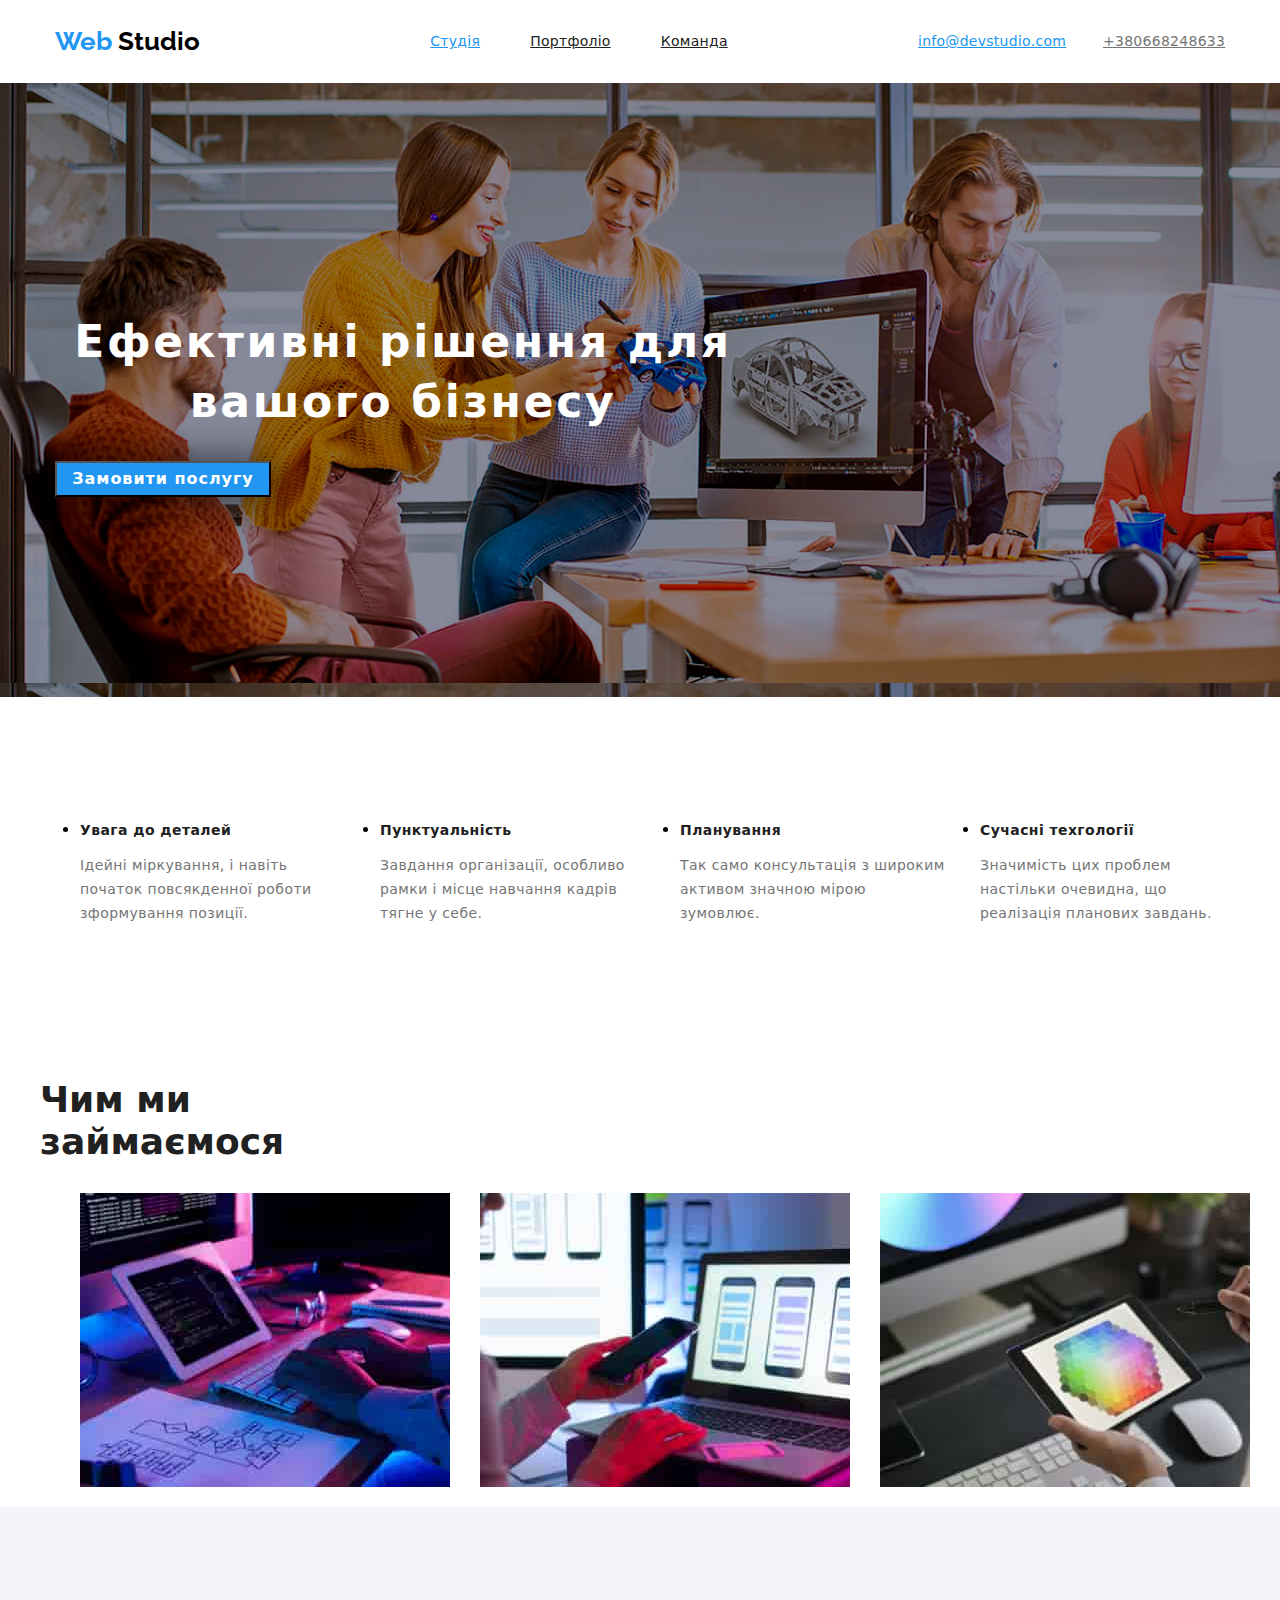
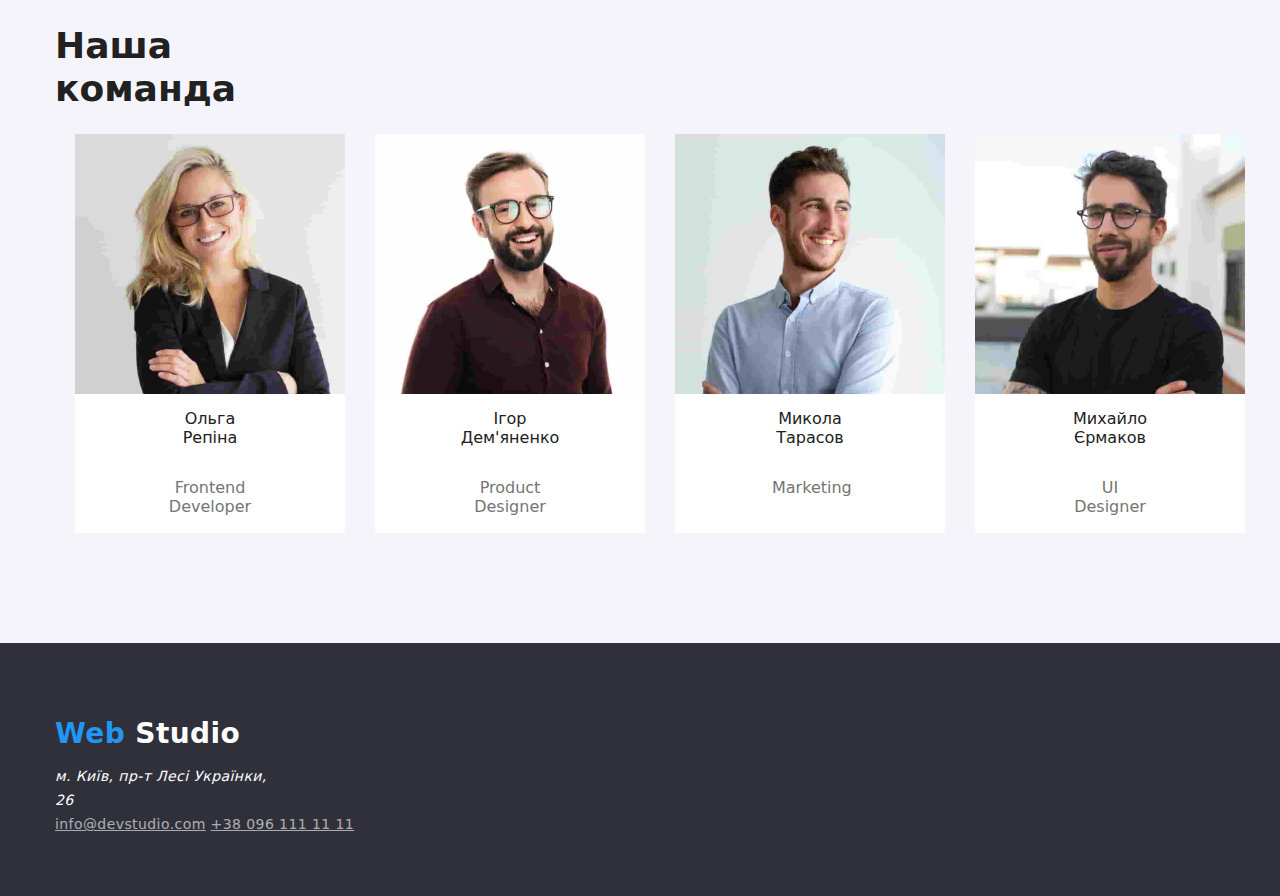
<file: index.html>
<!DOCTYPE html>
<html lang="en">
<head>
    <meta charset="UTF-8">
    <meta name="viewport" content="width=device-width, initial-scale=1.0">
    <title>Webstudio</title>
    <link rel="stylesheet" href="style.css">
    <link rel="stylesheet" href="https://cdnjs.cloudflare.com/ajax/libs/modern-normalize/1.0.0/modern-normalize.min.css"/>

    <link rel="preconnect" href="https://fonts.googleapis.com">
    <link rel="preconnect" href="https://fonts.gstatic.com" crossorigin>
    <link href="https://fonts.googleapis.com/css2?family=Raleway:ital,wght@0,100..900;1,100..900&display=swap" rel="stylesheet">
    <!--font-family: "Raleway", sans-serif;-->
    <link rel="preconnect" href="https://fonts.googleapis.com">
    <link rel="preconnect" href="https://fonts.gstatic.com" crossorigin>
    <link href="https://fonts.googleapis.com/css2?family=Roboto:ital,wght@0,100;0,300;0,400;0,500;0,700;0,900;1,100;1,300;1,400;1,500;1,700;1,900&display=swap" rel="stylesheet">
    <!-- font-family: "Roboto", sans-serif;-->
</head>
<body>


    <header class="header container">
     <p class="header__text">
        <span class="header__logo1">Web</span>
        <span class="header__logo2">Studio</span>
     </p>
      <nav class="nav">
        <ul class="header__list">
        <li class="nav__item">
          <a href="#main" class="nav__link1">Студія</a>
        </li>
        <li class="nav__item">
          <a href="#about" class="nav__link2">Портфоліо</a>
        </li>
        <li class="nav__item">
          <a href="#people" class="nav__link3">Команда</a>
        </li>
        </ul>
         </nav>
      <div class="header__div">
        <a href="mailto:info@devstudio.com" class="nav__link4">info@devstudio.com</a>
        <a href="tel:+380668248633" class="nav__link5">+380668248633</a>
      </div>  
    </header>
    
    
    <main class="webstudio-main">
       
      <section class="business">
        <div class="container business__div">
            <h1 class="business__title">Ефективні рішення для вашого бізнесу</h1>
            <button type="button" class="business__title__button">Замовити послугу</button>
        </div>  
       </section>
        
       <section class="about container">
            <ul class="about__list">
                <li class="about__item1">
                  <h3 class="about__title">Увага до деталей</h3>
                  <p class="about__title1__text1 text">Ідейні міркування, і навіть початок повсякденної роботи зформування позиції.</p>
                </li>
                <li class="about__item2">
                  <h3 class="about__title">Пунктуальність</h3>
                  <p class="about__title2__text2 text">Завдання організації, особливо рамки і місце навчання кадрів тягне у себе.</p>
                </li>
                <li class="about__item3">
                  <h3 class="about__title">Планування</h3>
                  <p class="about__title3__text3 text">Так само консультація з широким активом значною мірою зумовлює.</p>
                </li>
                <li class="about__item4">
                  <h3 class="about__title">Сучасні техгології</h3>
                  <p class="about__title4__text4 text">Значимість цих проблем настільки очевидна, що реалізація планових завдань.</p>
                </li>
            </ul>
        </section>
           
        <section class="section container">
              <h2 class="section__title">Чим ми займаємося</h2>
              <ul class="section__list">
                <li class="section__list__item">
                  <img class="section__image" src="images/img1.jpg" alt="фото комп'ютера і хлопця" />
                </li>
                <li class="section__list__item">
                  <img class="section__image" src="images/img2.jpg" alt="фото дизайнера" />
                </li>
                <li class="section__list__item">
                  <img class="section__image" src="images/img3.jpg" alt="фото маркетинга" />
                </li>
              </ul>
            </section>
            
            <section class="people">
              <div class="container">
              <h1 class="people__title">Наша команда</h1>
              <ul class="people__list">
                <li class="people__item">
                  <img class="people__image" src="images/img5.jpg" alt="Фото дівчини" width="150"/>
                  <p class="people__item1__text1 gav">Ольга Репіна</p>
                  <p class="people__item1__text2 miau">Frontend Developer</p>
                </li>
                <li class="people__item">
                  <img class="people__image" src="images/img4.jpg" alt="Фото чоловіка" width="150"/>
                  <p class="people__item2__text1 gav">Ігор Дем'яненко</p>
                  <p class="people__item2__text2 miau">Product Designer</p>
                </li>
                <li class="people__item">
                  <img class="people__image" src="images/img6.jpg" alt="Фото чоловіка" width="150"/>
                  <p class="people__item3__text1 gav">Микола Тарасов</p>
                  <p class="people__item3__text2 miau">Marketing</p>
                </li>
                <li class="people__item">
                  <img class="people__image" src="images/img7.jpg" alt="Фото чоловіка" width="150"/>
                  <p class="people__item4__text1 gav">Михайло Єрмаков</p>
                  <p class="people__item4__text2 miau">UI Designer</p>
                </li>
              </ul>
            </div>
        </section>
      </main>
    
    
      <footer class="footer">
      <div class="container">
        <h1>
          <span class="footer__title1">Web</span>
          <span class="footer__title2">Studio</span>
        </h1>
        <address class="footer__address">м. Київ, пр-т Лесі Українки, 26</address>
        <nav class="footer__nav">
          <a class="footer__link1" href="mailto:info@devstudio.com">info@devstudio.com</a>
          <a class="footer__link2" href="+380961111111">+38 096 111 11 11</a>
        </nav>
      </div>
    </footer>
</body>
</html>
</file>
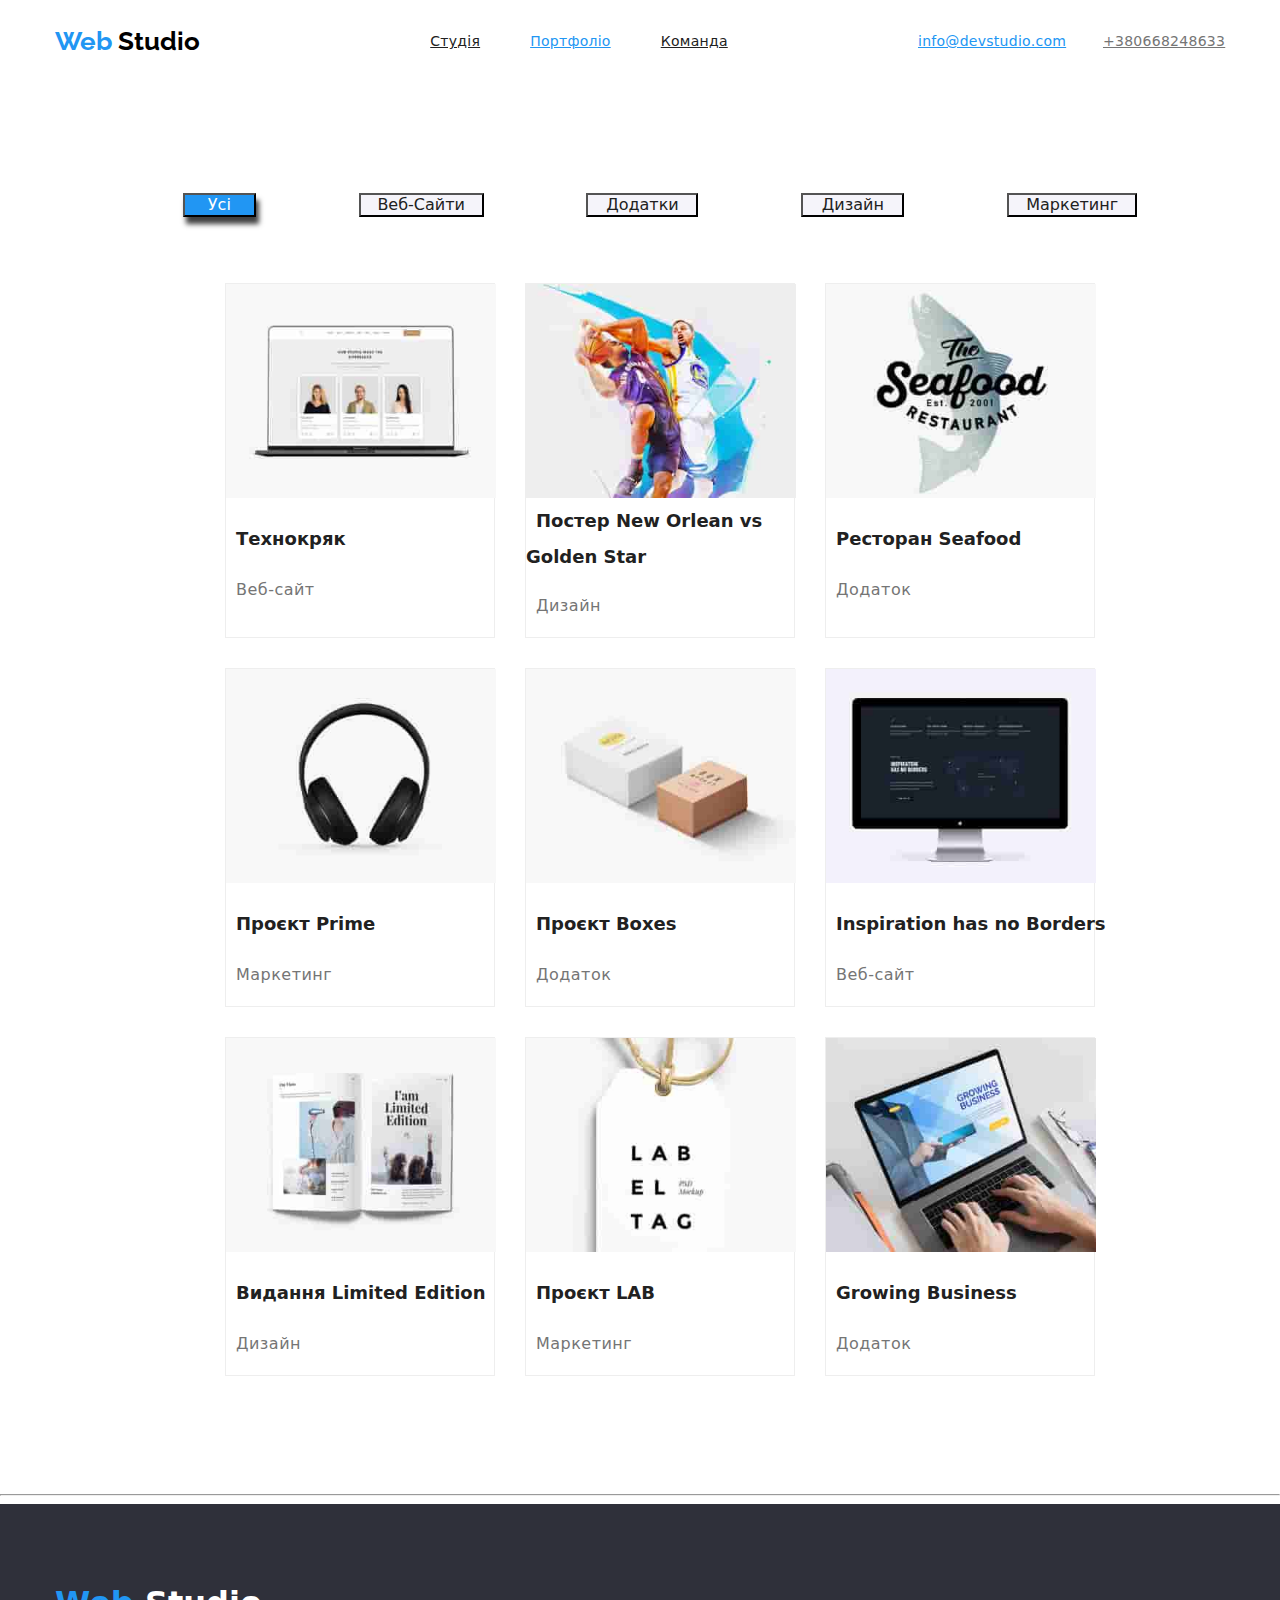
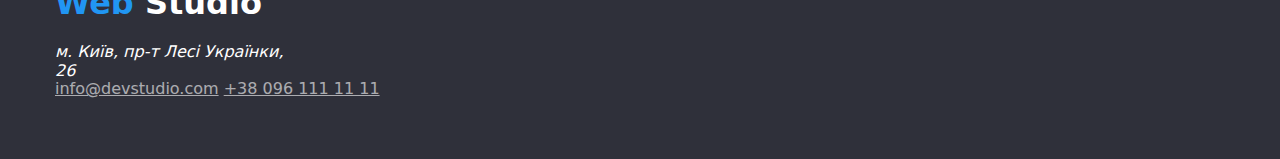
<file: index2.html>
<!DOCTYPE html>
<html lang="en">
  <head>
    <meta charset="UTF-8" />
    <meta name="viewport" content="width=device-width, initial-scale=1.0" />
    <title>Portfolio</title>
    <link rel="preconnect" href="https://fonts.googleapis.com" />
    <link rel="preconnect" href="https://fonts.gstatic.com" crossorigin />
    <link href="https://fonts.googleapis.com/css2?family=Raleway:ital,wght@0,100..900;1,100..900&display=swap" rel="stylesheet"/>
    <link rel="preconnect" href="https://fonts.googleapis.com" />
    <link rel="preconnect" href="https://fonts.gstatic.com" crossorigin />
    <link href="https://fonts.googleapis.com/css2?family=Raleway:ital,wght@0,100..900;1,100..900&family=Roboto:ital,wght@0,100;0,300;0,400;0,500;0,700;0,900;1,100;1,300;1,400;1,500;1,700;1,900&display=swap" rel="stylesheet"/>
    <link rel="stylesheet" href="style2.css" />
    <link rel="stylesheet" href="https://cdnjs.cloudflare.com/ajax/libs/modern-normalize/1.0.0/modern-normalize.min.css"/>
  </head>
  <body>

    <header class="header container">
      <p class="header__text">
         <span class="header__logo1">Web</span>
         <span class="header__logo2">Studio</span>
      </p>
       <nav class="nav">
         <ul class="header__list">
         <li class="nav__item">
           <a href="#main" class="nav__link1">Студія</a>
         </li>
         <li class="nav__item">
           <a href="#about" class="nav__link2">Портфоліо</a>
         </li>
         <li class="nav__item">
           <a href="#people" class="nav__link3">Команда</a>
         </li>
         </ul>
          </nav>
       <div class="header__div">
         <a href="mailto:info@devstudio.com" class="nav__link4">info@devstudio.com</a>
         <a href="tel:+380668248633" class="nav__link5">+380668248633</a>
       </div>  
     </header>


    <main class="portfolio">

      <section class="button container">
        <ul class="button__list">
          <li class="portfolio__item">
            <button type="button" class="portfolio__button1">Усі</button>
          </li>
          <li class="portfolio__item">
            <button type="button" class="portfolio__button2">Веб-Сайти</button>
          </li>
          <li class="portfolio__item">
            <button type="button" class="portfolio__button3">Додатки</button>
          </li>
          <li class="portfolio__item">
            <button type="button" class="portfolio__button4">Дизайн</button>
          </li>
          <li class="portfolio__item">
            <button type="button" class="portfolio__button5">Маркетинг</button>
          </li>
        </ul>
      </section>

      <section class="images container">
        <ul class="images__list">
          <li class="images__item">
            <img class="images__item__img" src="images-portfolio/img1.jpg" alt="img" width="150" />
            <p class="images__item__text1">Технокряк</p>
            <p class="images__item__text2">Веб-сайт</p>
          </li>
          <li class="images__item">
            <img class="images__item__img" src="images-portfolio/img2.jpg" alt="img" width="150" />
            <p class="images__item__text1 gav">Постер New Orlean vs Golden Star</p>
            <p class="images__item__text2">Дизайн</p>
          </li>
          <li class="images__item">
            <img class="images__item__img" src="images-portfolio/img3.jpg" alt="img" width="150"/>
            <p class="images__item__text1">Ресторан Seafood</p>
            <p class="images__item__text2">Додаток</p>
          </li>
          <li class="images__item">
            <img class="images__item__img" src="images-portfolio/img4.jpg" alt="img" width="150" />
            <p class="images__item__text1">Проєкт Prime</p>
            <p class="images__item__text2">Маркетинг</p>
          </li>
          <li class="images__item">
            <img class="images__item__img" src="images-portfolio/img5.jpg" alt="img" width="150" />
            <p class="images__item__text1">Проєкт Boxes</p>
            <p class="images__item__text2">Додаток</p>
          </li>
          <li class="images__item">
            <img class="images__item__img" src="images-portfolio/img6.jpg" alt="img" width="150"/>
            <p class="images__item__text1">Inspiration has no Borders</p>
            <p class="images__item__text2">Веб-сайт</p>
          </li>
          <li class="images__item">
            <img class="images__item__img" src="images-portfolio/img7.jpg" alt="img" width="150"/>
            <p class="images__item__text1">Видання Limited Edition</p>
            <p class="images__item__text2">Дизайн</p>
          </li>
          <li class="images__item">
            <img class="images__item__img" src="images-portfolio/img8.jpg" alt="img" width="150"/>
            <p class="images__item__text1">Проєкт LAB</p>
            <p class="images__item__text2">Маркетинг</p>
          </li>
          <li class="images__item">
            <img class="images__item__img" src="images-portfolio/img9.jpg" alt="img" width="150"/>
            <p class="images__item__text1">Growing Business</p>
            <p class="images__item__text2">Додаток</p>
          </li>
        </ul>
      </section>
    </main>

    <hr />
    <footer class="footer">
      <div class="container">
        <h1>
          <span class="footer__title1">Web</span>
          <span class="footer__title2">Studio</span>
        </h1>
        <address class="footer__address">м. Київ, пр-т Лесі Українки, 26</address>
        <nav>
          <a class="footer__link1" href="mailto:info@devstudio.com">info@devstudio.com</a>
          <a class="footer__link2" href="+380961111111">+38 096 111 11 11</a>
        </nav>
      </div>
    </footer>
  </body>
</html>
</file>
<file: style.css>
.container {
  width: 1200px;
  padding: 0 15px;
  margin: 0 auto;
}

* {
  box-sizing: border-box;
}

:root {
  --black: #000000;
  --sweet-black: #212121;
  --white: #ffffff;
  --blue: #2196f3;
  --gray: #757575;
  --dark-gray: #2f303a;
  --people-white: #f5f4fa;
}

body {
  font-family: "Roboto", sans-serif;
}

.header {
  color: var(--white);
  display: flex;
  align-items: center;
  justify-content: space-between;
}

.header__text {
  font-family: "Raleway", sans-serif;
  width: 145px;
  font-weight: 700;
  font-size: 26px;
  line-height: 30.52px;
  letter-spacing: 3%;
}

.header__logo1 {
  color: var(--blue);
}

.header__logo2 {
  color: var(--black);
}

.header__list {
  display: flex;
  gap: 50px;
  font-size: 14px;
  font-weight: 500;
  line-height: 16.41px;
  letter-spacing: 0.02em;
}

.nav__link1 {
  width: 45px;
  color: var(--blue);
}

.nav__link2 {
  width: 72px;
  color: var(--sweet-black);
}

.nav__link3 {
  width: 64px;
  color: var(--sweet-black);
}

.header__div {
  display: flex;
  gap: 50px;
  font-size: 14px;
  font-weight: 500;
  line-height: 16.41px;
  letter-spacing: 0.02em;
}

.nav__link4 {
  width: 135px;
  color: var(--blue);
}

.nav__link5 {
  width: 122px;
  color: var(--gray);
}

.business {
  background-image: url(images/Img.png);
  padding: 200px 0px;
  display: flex;
}

.business__title {
  width: 696px;
  font-size: 44px;
  font-weight: 900;
  line-height: 60px;
  letter-spacing: 0.06em;
  color: var(--white);
  text-align: center;
}

.business__title__button {
  box-shadow: -4px 1px 41px 0px rgba(0, 0, 0, 0.75);
  background-color: var(--blue);
  color: var(--white);
  width: 216px;
  font-size: 16px;
  font-weight: 700;
  line-height: 30px;
  letter-spacing: 0.06em;
  justify-content: center;
}

.about {
  padding: 94px 0 0 0;
}

.about__list {
  display: flex;
  gap: 30px;
  justify-content: space-evenly;
}

.about__title {
  color: var(--sweet-black);
  width: 270px;
  font-size: 14px;
  font-weight: 700;
  line-height: 16.41px;
  letter-spacing: 0.03em;
  text-align: left;
}

.about__item1::before {
  display: inline;
  list-style-type: none;
  content: "";
  background-image: url(images/about1.png);
}

.about__item2::before {
  display: inline;
  list-style-type: none;
  content: "";
  background-image: url(images/about2.png);
}

.about__item3::before {
  display: inline;
  list-style-type: none;
  content: "";
  background-image: url(images/about3.png);
}

.about__item4::before {
  display: inline;
  width: 270px;
  height: 120px;
  list-style-type: none;
  content: "";
  background-image: url(images/about4.png);
}

.text {
  width: 270px;
  font-size: 14px;
  font-weight: 400;
  line-height: 24px;
  letter-spacing: 0.03em;
  color: var(--gray);
}

.section {
  padding: 94px 0 0 0;
}

.section__title {
  width: 366px;
  font-size: 36px;
  font-weight: 700;
  line-height: 42.19px;
  color: var(--sweet-black);
}

.section__list {
  display: flex;
  justify-content: space-between;
  gap: 30px;
}

.section__list__item {
  list-style-type: none;
}

.people {
  background-color: var(--people-white);
  padding: 94px 0;
}

.people__title {
  color: var(--sweet-black);
  width: 264px;
  font-size: 36px;
  font-weight: 700;
  line-height: 42.19px;
}

.people__list {
  display: flex;
  justify-content: center;
  gap: 30px;
}

.people__item {
  list-style-type: none;
  display: flex;
  flex-direction: column;
  align-items: center;
  background-color: var(--white);
}

.people__image {
  width: 270px;
}

.gav {
  font-size: 16px;
  font-weight: 500;
  line-height: 18.75px;
  color: var(--sweet-black);
  text-align: center;
}

.people__item1__text1 {
  width: 104px;
}

.people__item2__text1 {
  width: 129px;
}

.people__item3__text1 {
  width: 130px;
}

.people__item4__text1 {
  width: 145px;
}

.miau {
  font-size: 16px;
  font-weight: 400;
  line-height: 18.75px;
  text-align: center;
  color: var(--gray);
}

.people__item1__text2 {
  width: 147px;
}

.people__item2__text2 {
  width: 130px;
}

.people__item3__text2 {
  width: 76px;
}

.people__item4__text2 {
  width: 87px;
}

.footer {
  padding: 60px 0;
  background-color: var(--dark-gray);
  font-size: 14px;
  font-weight: 400;
  line-height: 24px;
  letter-spacing: 0.03em;
}

.footer__text {
  font-family: "Raleway", sans-serif;
  width: 145px;
  font-weight: 700;
  font-size: 26px;
  line-height: 30.52px;
  letter-spacing: 3%;
  height: 21px;
}

.footer__title1 {
  color: var(--blue);
}

.footer__title2 {
  color: var(--white);
}

.footer__address {
  width: 231px;
  color: var(--white);
}

.footer__link1 {
  width: 136px;
  color: var(--white);
  opacity: 60%;
}

.footer__link2 {
  width: 231px;
  color: var(--white);
  opacity: 60%;
}
</file>
<file: style2.css>
.container {
  width: 1200px;
  padding: 0 15px;
  margin: 0 auto;
}

:root {
  --black: #000000;
  --sweet-black: #212121;
  --blue: #2196f3;
  --white: #ffffff;
  --sweet-gray: #f5f4fa;
  --gray: #757575;
  --background-gray: #2f303a;
  --borders: #eeeeee;
}

body {
  font-family: "Roboto", sans-serif;
}

.header {
  color: var(--white);
  display: flex;
  align-items: center;
  justify-content: space-between;
}

.header__text {
  font-family: "Raleway", sans-serif;
  width: 145px;
  font-weight: 700;
  font-size: 26px;
  line-height: 30.52px;
  letter-spacing: 3%;
}

.header__logo1 {
  color: var(--blue);
}

.header__logo2 {
  color: var(--black);
}

.header__list {
  display: flex;
  gap: 50px;
  font-size: 14px;
  font-weight: 500;
  line-height: 16.41px;
  letter-spacing: 0.02em;
}

.nav__link1 {
  width: 45px;
  color: var(--sweet-black);
}

.nav__link2 {
  width: 72px;
  color: var(--blue);
}

.nav__link3 {
  width: 64px;
  color: var(--sweet-black);
}

.header__div {
  display: flex;
  gap: 50px;
  font-size: 14px;
  font-weight: 500;
  line-height: 16.41px;
  letter-spacing: 0.02em;
}

.nav__link4 {
  width: 135px;
  color: var(--blue);
}

.nav__link5 {
  width: 122px;
  color: var(--gray);
}

.button {
  padding: 94px 0 34px;
}

.button__list {
  display: flex;
  justify-content: space-evenly;
}

.portfolio__item {
  list-style-type: none;
}

.portfolio__button1 {
  background-color: var(--blue);
  color: var(--white);
  box-shadow: 3px 7px 5px 0px rgba(0,0,0,0.75);
  width: 73px;
}

.portfolio__button2 {
  background-color: var(--sweet-gray);
  color: var(--sweet-black);
  width: 125px;
}

.portfolio__button3 {
  background-color: var(--sweet-gray);
  color: var(--sweet-black);
  width: 112px;
}

.portfolio__button4 {
  background-color: var(--sweet-gray);
  color: var(--sweet-black);
  width: 103px;
}

.portfolio__button5 {
  background-color: var(--sweet-gray);
  color: var(--sweet-black);
  width: 130px;
}

.images {
  padding: 0 0 94px;
}

.images__list {
  display: flex;
  flex-wrap: wrap;
  justify-content: center;
  gap: 30px;
}

.images__item {
  border: 1px solid var(--borders);
  flex-basis: calc((100%-60px) / 3);
  list-style-type: none;
  width: 270px;
}

.images__item__img {
  width: 270px;
}

.images__item__text1 {
  width: 322px;
  font-size: 18px;
  font-weight: 700;
  line-height: 36px;
  padding-left: 10px;
  color: var(--sweet-black);
}

.images__item__text2 {
  width: 322px;
  font-size: 16px;
  font-weight: 400;
  line-height: 30px;
  padding-left: 10px;
  letter-spacing: 0.03em;
  color: var(--gray);
}

.gav {
  display: inline;
}

.footer {
  background-color: #2f303a;
  padding: 60px 0;
}

.footer__text {
  font-family: "Raleway", sans-serif;
  width: 145px;
  font-weight: 700;
  font-size: 26px;
  line-height: 30.52px;
  letter-spacing: 3%;
}

.footer__title1 {
  color: var(--blue);
}

.footer__title2 {
  color: var(--white);
}

.footer__address {
  width: 231px;
  color: var(--white);
}

.footer__link1 {
  width: 136px;
  color: var(--white);
  opacity: 60%;
}

.footer__link2 {
  width: 231px;
  color: var(--white);
  opacity: 60%;
}
</file>
